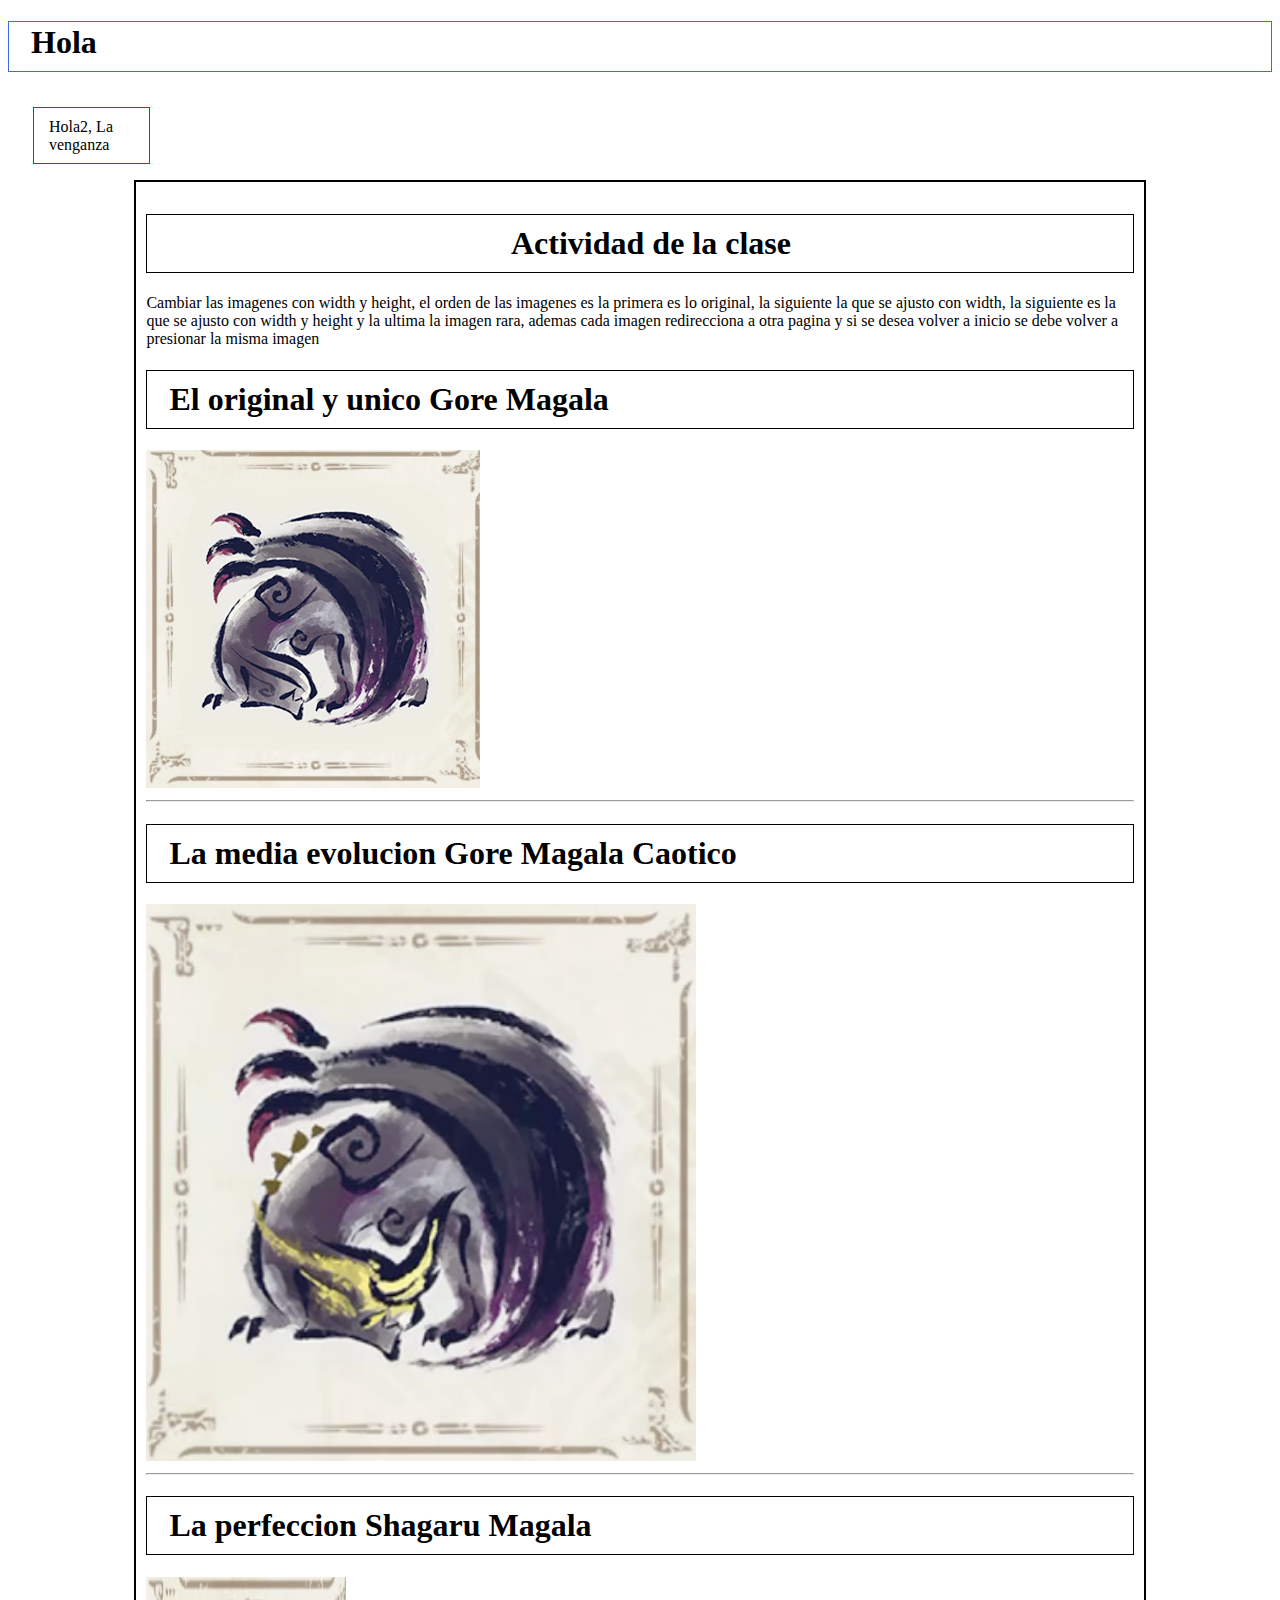
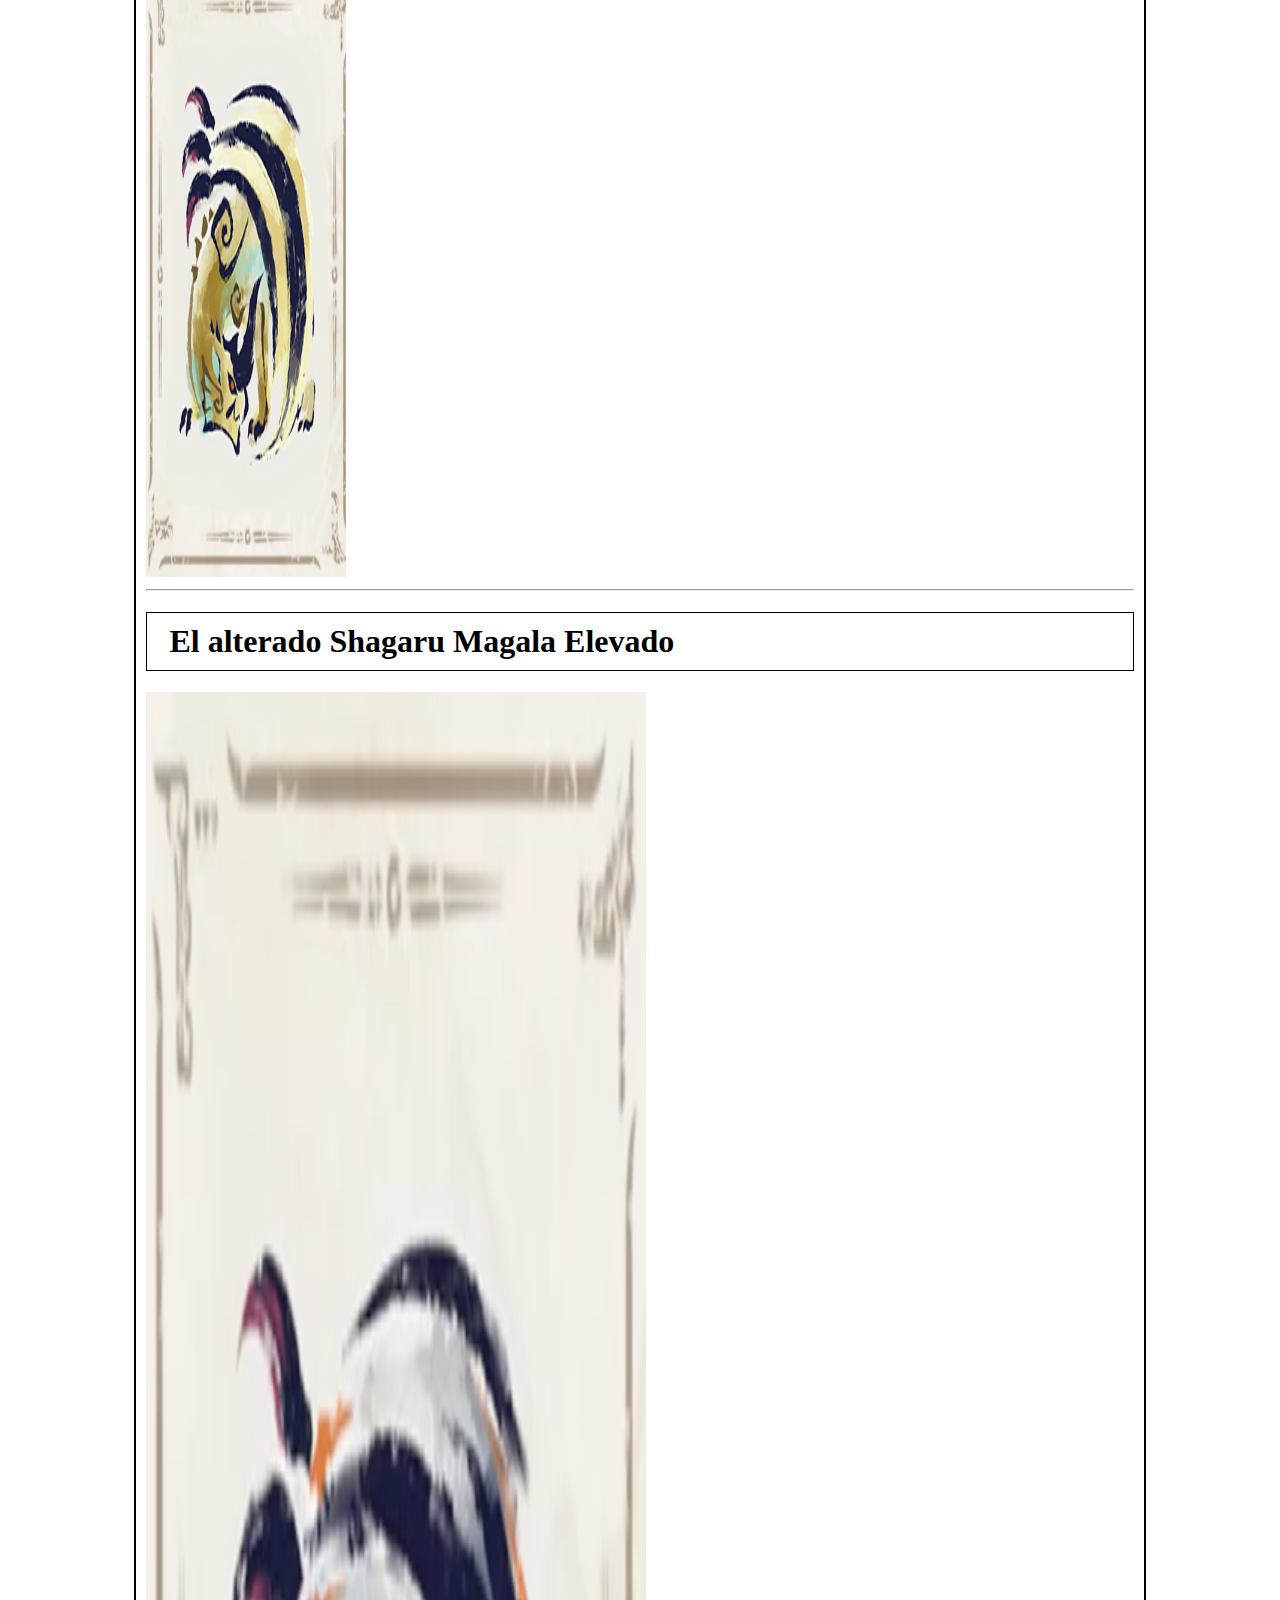
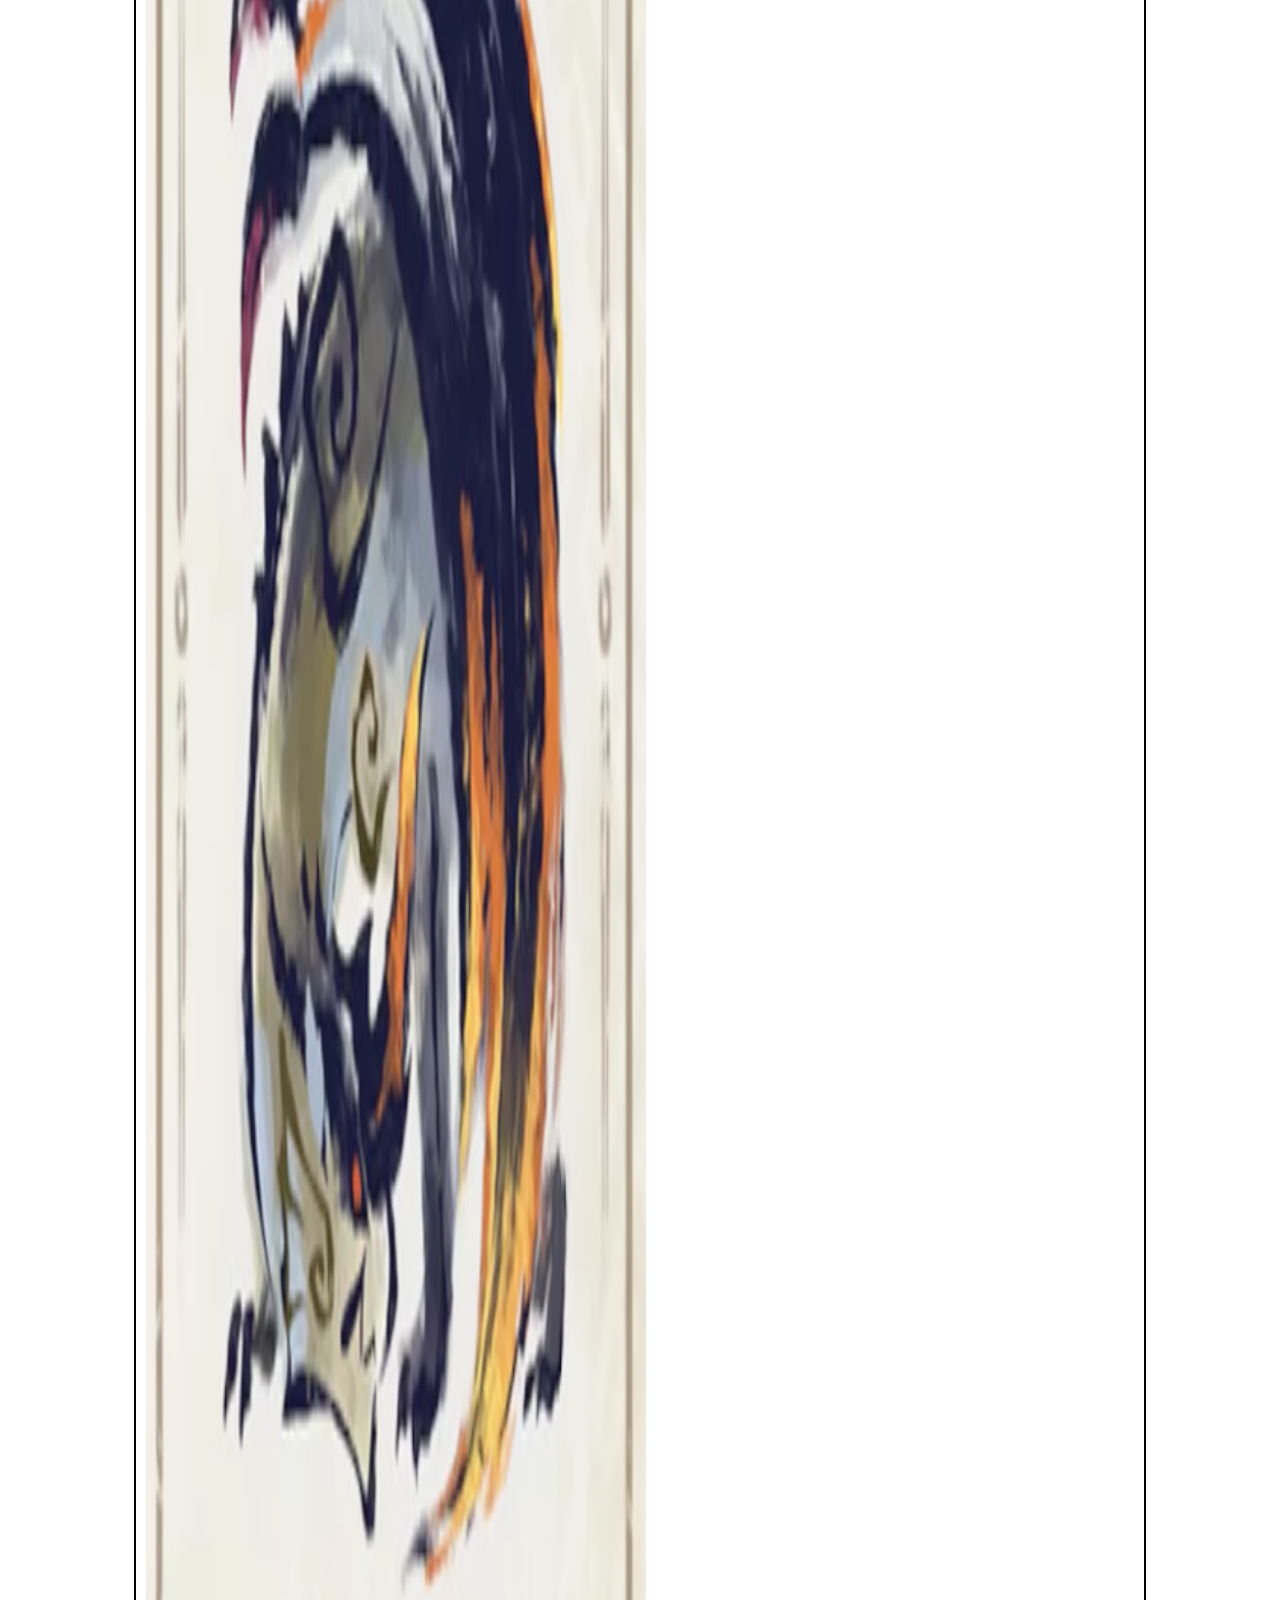
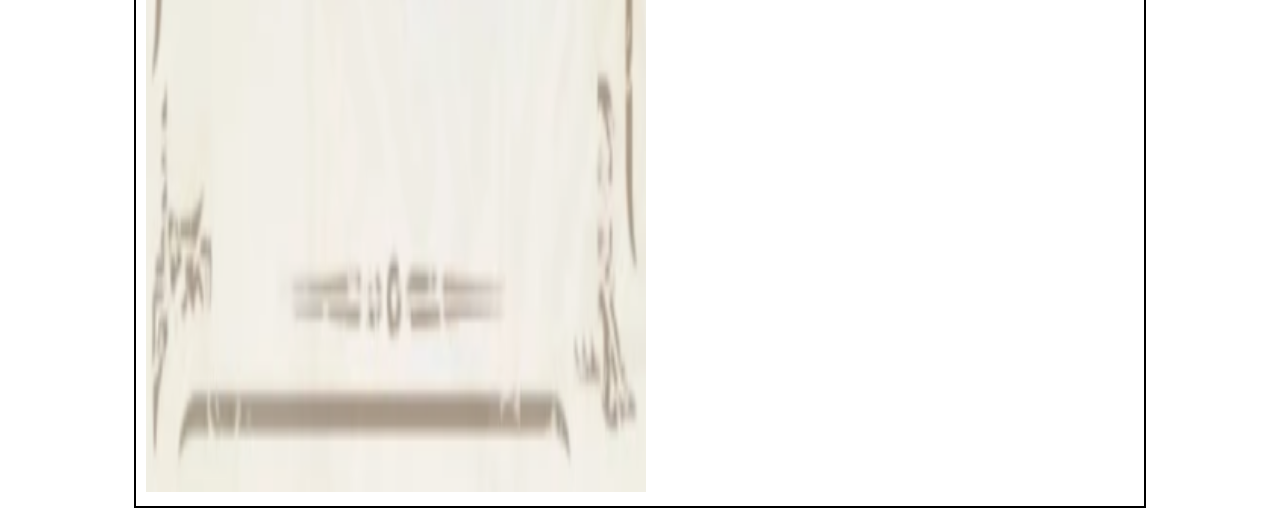
<file: clase29082023/index.html>
<!DOCTYPE html>
<html lang="en">

<head>
    <meta charset="UTF-8">
    <meta http-equiv="X-UA-Compatible" content="IE=edge">
    <meta name="viewport" content="width=device-width, initial-scale=1.0">
    <link rel="shortcut icon" href="img/log.jpg" type="image/x-icon">
    <link rel="stylesheet" href="estilos.css">
    <title>clase29-08-2023</title>
</head>

<body>
    <h1 class="ejemplo">Hola</h1>
    <p class="muestra">Hola2, La venganza</p>
    <!--height y width no son lo mismo que el padding y margin, estos modifican el tamaño del elemento-->

    <section class="imagenes">
        <h1 class="titulo">Actividad de la clase</h1>
        <p>Cambiar las imagenes con width y height, el orden de las imagenes es la primera es lo original,
            la siguiente la que se ajusto con width, la siguiente es la que se ajusto con width y height
            y la ultima la imagen rara, ademas cada imagen redirecciona a otra pagina y si se desea volver
            a inicio se debe volver a presionar la misma imagen</p>
        <!--imagen real-->
        <h1>El original y unico Gore Magala</h1>
        <a href="pagina1.html"><img class="real" src="img/gore.png" alt="imagen real"></a>
        <hr>
        <!--imagen ajustada con w-->
        <h1>La media evolucion Gore Magala Caotico</h1>
        <a href="pagina2.html"><img class="ajustW" src="img/goreC.png" alt="imagen ajustado ancho"></a>
        <hr>
        <!--imagen ajustada con w y h-->
        <h1>La perfeccion Shagaru Magala</h1>
        <a href="pagina3.html"><img class="ajustWH" src="img/shagaru.png" alt="imagen ajustada ancho y altura"></a>
        <hr>
        <!--imagen rara-->
        <h1>El alterado Shagaru Magala Elevado</h1>
        <a href="pagina4.html"><img class="rara" src="img/shagaruE.png" alt="imagen rara"></a>
    </section>

</body>

</html>
</file>
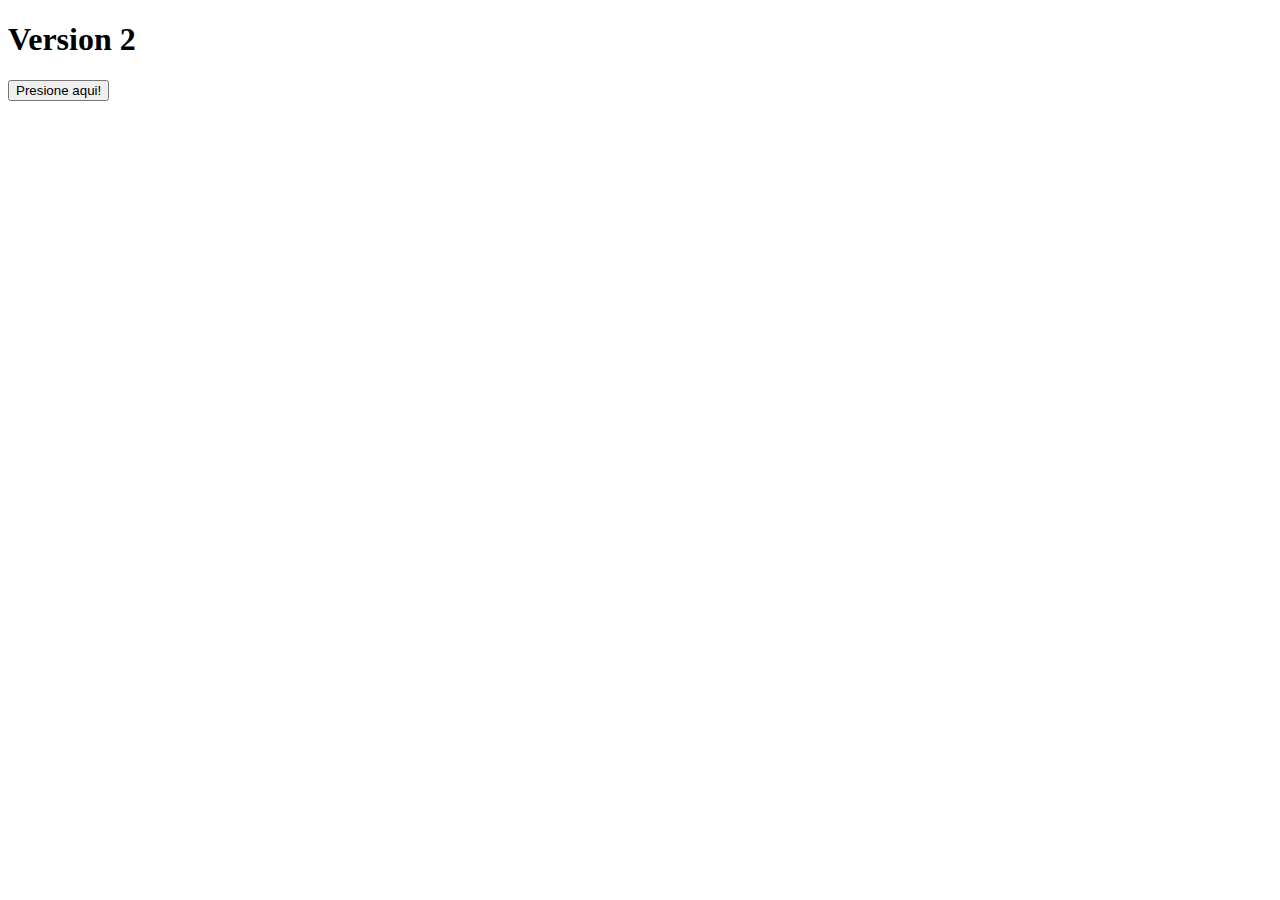
<file: clase05092023/index2.html>
<!DOCTYPE html>
<html lang="en">
<head>
    <meta charset="UTF-8">
    <meta name="viewport" content="width=device-width, initial-scale=1.0">
    <title>Segundo</title>
</head>
<body>
    <h1>Version 2</h1>
        <button onclick="saludar()">Presione aqui!</button>
    <script>
        function saludar(){
            alert("Me compras el RE:4 Remake?? (O.O)");
        }
    </script>
</body>
</html>
</file>
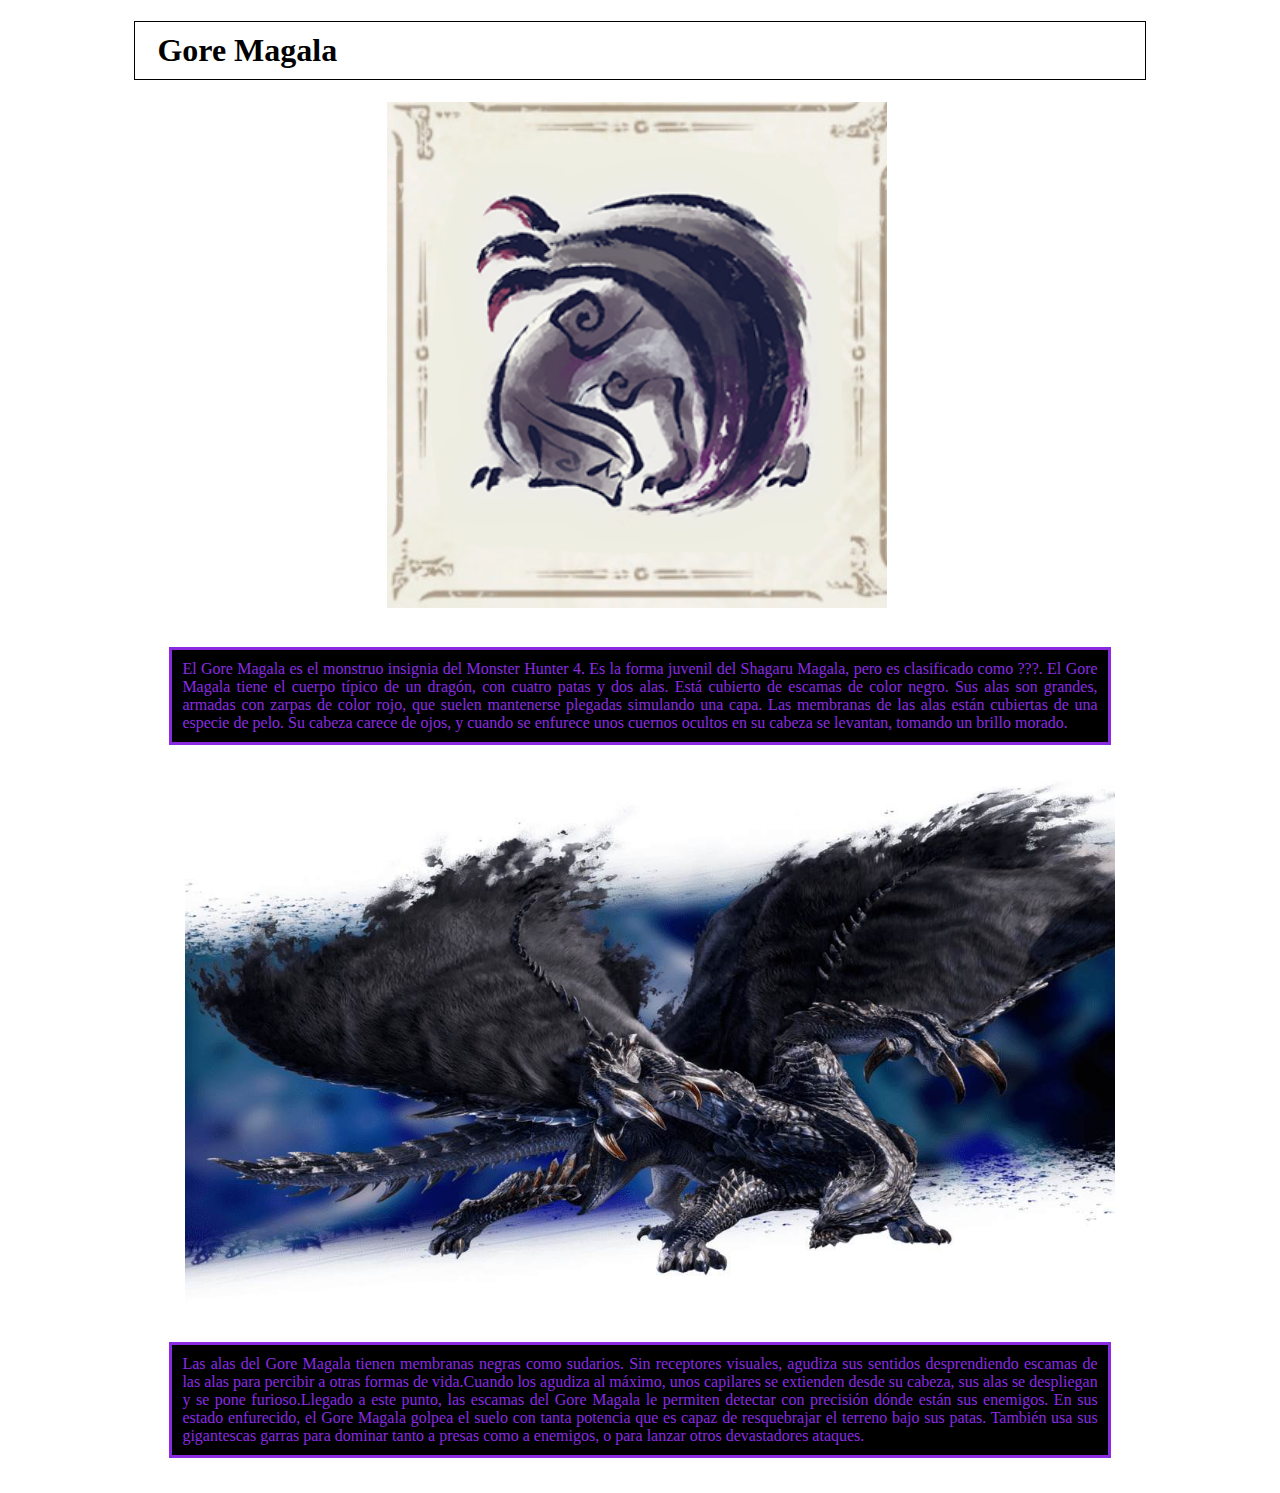
<file: clase29082023/pagina1.html>
<!DOCTYPE html>
<html lang="en">

<head>
    <meta charset="UTF-8">
    <meta http-equiv="X-UA-Compatible" content="IE=edge">
    <meta name="viewport" content="width=device-width, initial-scale=1.0">
    <link rel="shortcut icon" href="img/log.jpg" type="image/x-icon">
    <link rel="stylesheet" href="estilos.css">
    <title>Gore Magala</title>
</head>

<body>
    <section>
        <div class="descripcion1">
            <h1>Gore Magala</h1>
            <a href="index.html"><img class="gore" src="img/gore.png" alt="goreMagala"></a>
            <p class="info1">El Gore Magala es el monstruo insignia del Monster Hunter 4. 
                Es la forma juvenil del Shagaru Magala, pero
                es clasificado como ???. El Gore Magala tiene el cuerpo típico de un dragón, con cuatro patas y dos
                alas. Está cubierto de escamas de color negro. Sus alas son grandes, armadas con zarpas de color rojo,
                que suelen mantenerse plegadas simulando una capa. Las membranas de las alas están cubiertas de una
                especie de pelo. Su cabeza carece de ojos, y cuando se enfurece unos cuernos ocultos en su cabeza se
                levantan, tomando un brillo morado.</p>
            <img img class="gore2" src="img/gore2.jpg" alt="goreMagala">
            <p class="info1">Las alas del Gore Magala tienen membranas negras como sudarios.
                Sin receptores visuales, agudiza sus sentidos desprendiendo escamas de las alas para percibir a otras
                formas de vida.Cuando los agudiza al máximo, unos capilares se extienden desde su cabeza, sus alas se despliegan y se
                pone furioso.Llegado a este punto, las escamas del Gore Magala le permiten detectar con precisión dónde están sus
                enemigos.
                En sus estado enfurecido, el Gore Magala golpea el suelo con tanta potencia que es capaz de resquebrajar
                el terreno bajo sus patas. También usa sus gigantescas garras para dominar tanto a presas como a
                enemigos, o para lanzar otros devastadores ataques.</p>
        </div>
    </section>
</body>

</html>
</file>
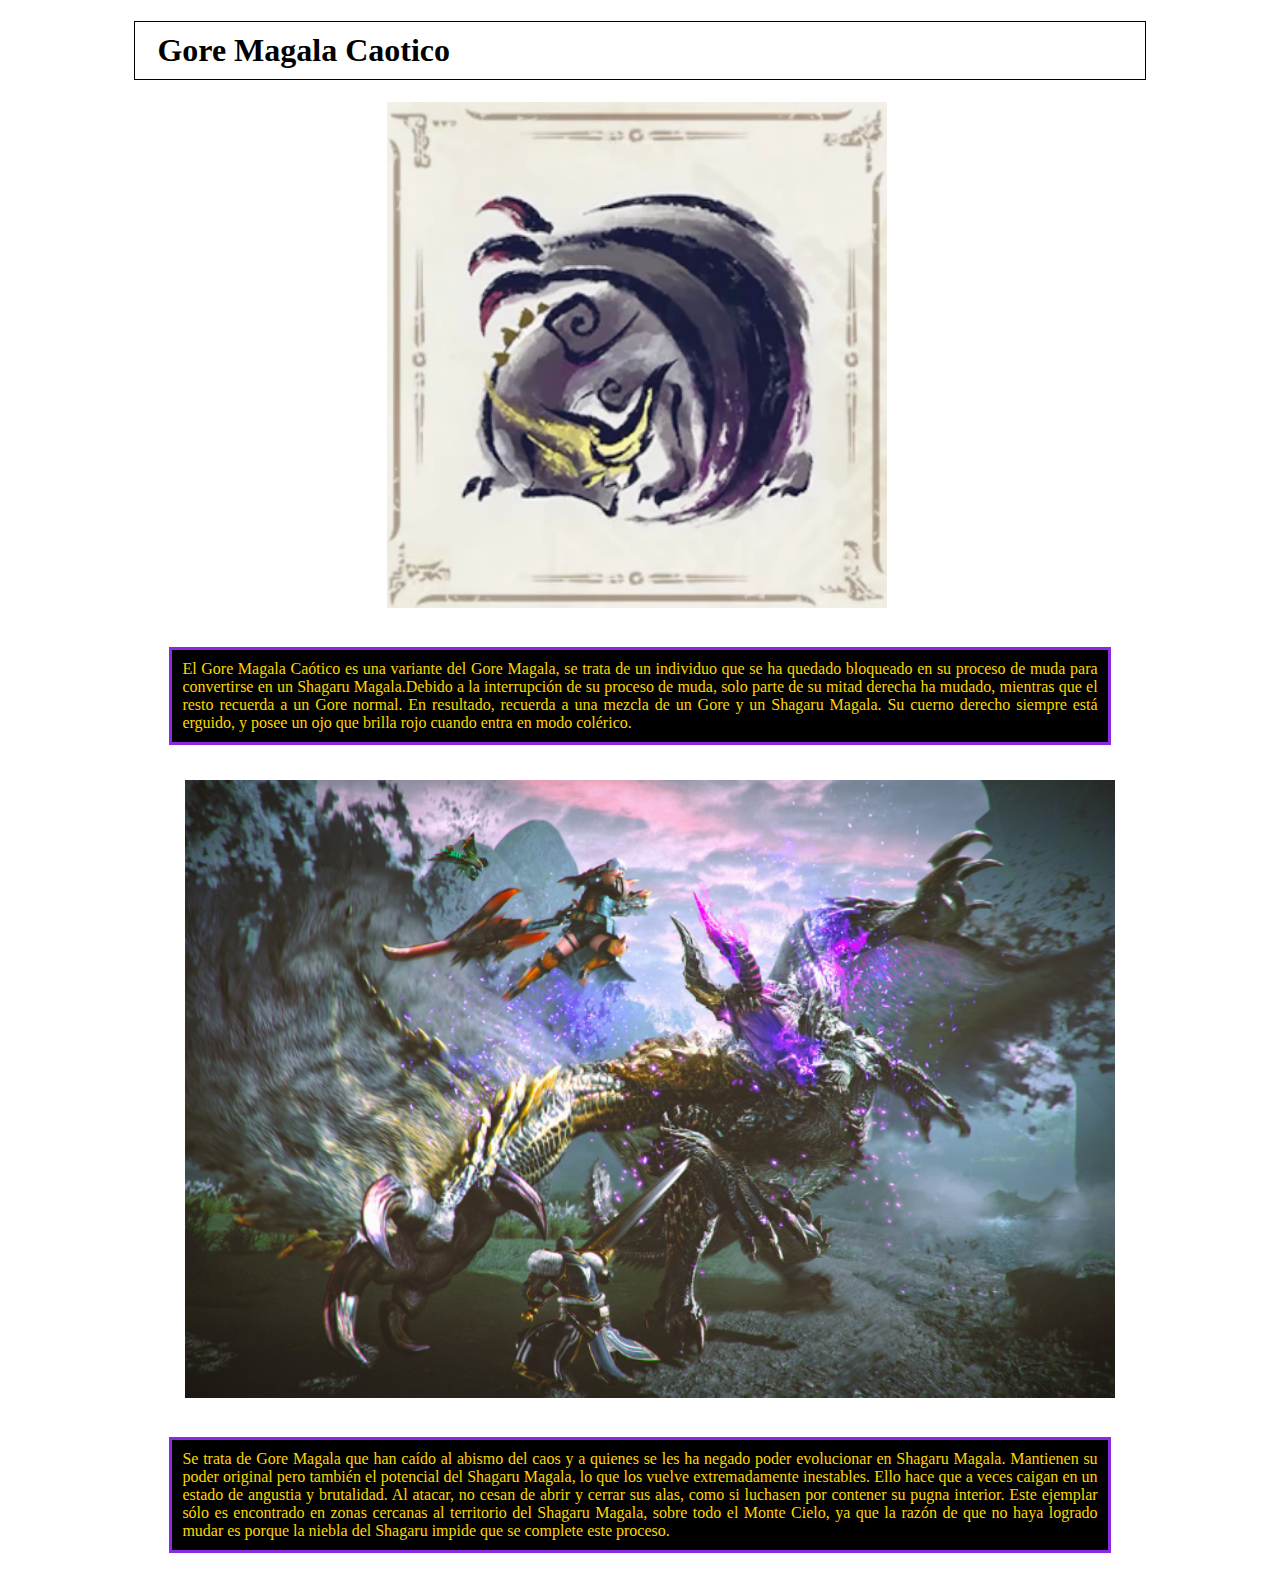
<file: clase29082023/pagina2.html>
<!DOCTYPE html>
<html lang="en">

<head>
    <meta charset="UTF-8">
    <meta http-equiv="X-UA-Compatible" content="IE=edge">
    <meta name="viewport" content="width=device-width, initial-scale=1.0">
    <link rel="shortcut icon" href="img/log.jpg" type="image/x-icon">
    <link rel="stylesheet" href="estilos.css">
    <title>Gore Magala Caotico</title>
</head>

<body>
    <section>
        <div class="descripcion2">
            <h1>Gore Magala Caotico</h1>
            <a href="index.html"><img class="goreC" src="img/goreC.png" alt="goreC"></a>

            <p class="info2">El Gore Magala Caótico es una variante del Gore Magala, se trata de un individuo que se ha
                quedado
                bloqueado en su proceso de muda para convertirse en un Shagaru Magala.Debido a la interrupción de su
                proceso de muda, solo parte de su mitad derecha ha mudado, mientras que el
                resto recuerda a un Gore normal. En resultado, recuerda a una mezcla de un Gore y un Shagaru Magala. Su
                cuerno derecho siempre está erguido, y posee un ojo que brilla rojo cuando entra en modo colérico.</p>
            <img class="goreC2" src="img/goreC2.png" alt="goreC">
            <p class="info2">Se trata de Gore Magala que han caído al abismo del caos y a quienes se les ha negado poder
                evolucionar
                en Shagaru Magala. Mantienen su poder original pero también el potencial del Shagaru Magala, lo que los
                vuelve extremadamente inestables.
                Ello hace que a veces caigan en un estado de angustia y brutalidad. Al atacar, no cesan de abrir y
                cerrar sus alas, como si luchasen por contener su pugna interior. Este ejemplar sólo es encontrado en
                zonas cercanas al territorio del Shagaru Magala, sobre todo el Monte
                Cielo, ya que la razón de que no haya logrado mudar es porque la niebla del Shagaru impide que se
                complete este proceso.</p>

        </div>
    </section>
</body>

</html>
</file>
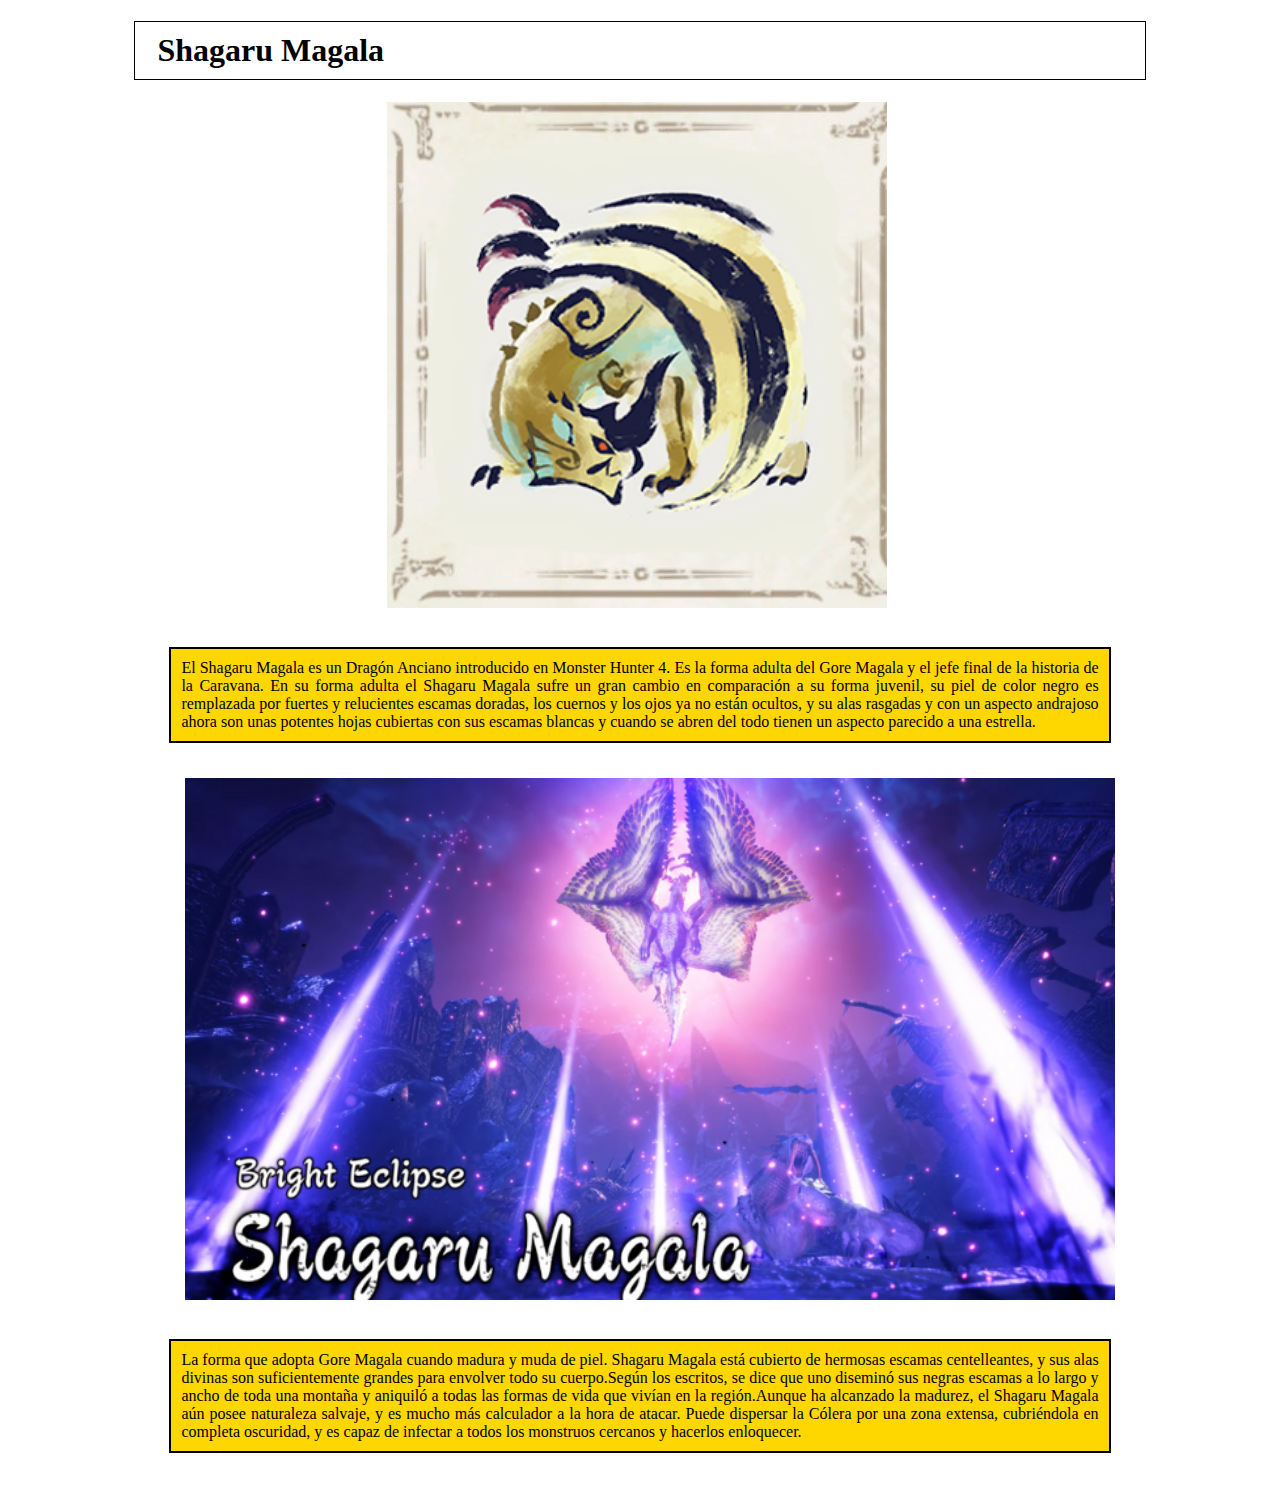
<file: clase29082023/pagina3.html>
<!DOCTYPE html>
<html lang="en">

<head>
    <meta charset="UTF-8">
    <meta http-equiv="X-UA-Compatible" content="IE=edge">
    <meta name="viewport" content="width=device-width, initial-scale=1.0">
    <link rel="shortcut icon" href="img/log.jpg" type="image/x-icon">
    <link rel="stylesheet" href="estilos.css">
    <title>Shagaru Magala</title>
</head>

<body>
    <section>
        <div class="descripcion3">
            <h1>Shagaru Magala</h1>
            <a href="index.html"><img class="shagaru" src="img/shagaru.png" alt="shagaru"></a>

            <p class="info3">El Shagaru Magala es un Dragón Anciano introducido en Monster Hunter 4. Es la forma adulta
                del Gore
                Magala y el jefe final de la historia de la Caravana. En su forma adulta el Shagaru Magala sufre un gran
                cambio en comparación a su forma juvenil, su piel de color negro es remplazada por fuertes y relucientes
                escamas doradas, los cuernos y los ojos ya no están ocultos, y su alas rasgadas y con un aspecto
                andrajoso ahora son unas potentes hojas cubiertas con sus escamas blancas y cuando se abren del todo
                tienen un aspecto parecido a una estrella.</p>
            <img class="shagaru2" src="img/shagaru2.png" alt="shagaru">
            <p class="info3">La forma que adopta Gore Magala cuando madura y muda de piel.
                Shagaru Magala está cubierto de hermosas escamas centelleantes, y sus alas divinas son suficientemente
                grandes para envolver todo su cuerpo.Según los escritos, se dice que uno diseminó sus negras escamas a
                lo largo y ancho de toda una montaña y
                aniquiló a todas las formas de vida que vivían en la región.Aunque ha alcanzado la madurez, el Shagaru
                Magala aún posee naturaleza salvaje, y es mucho más calculador
                a la hora de atacar. Puede dispersar la Cólera por una zona extensa, cubriéndola en completa oscuridad,
                y es capaz de infectar a todos los monstruos cercanos y hacerlos enloquecer.</p>
        </div>
    </section>
</body>

</html>
</file>
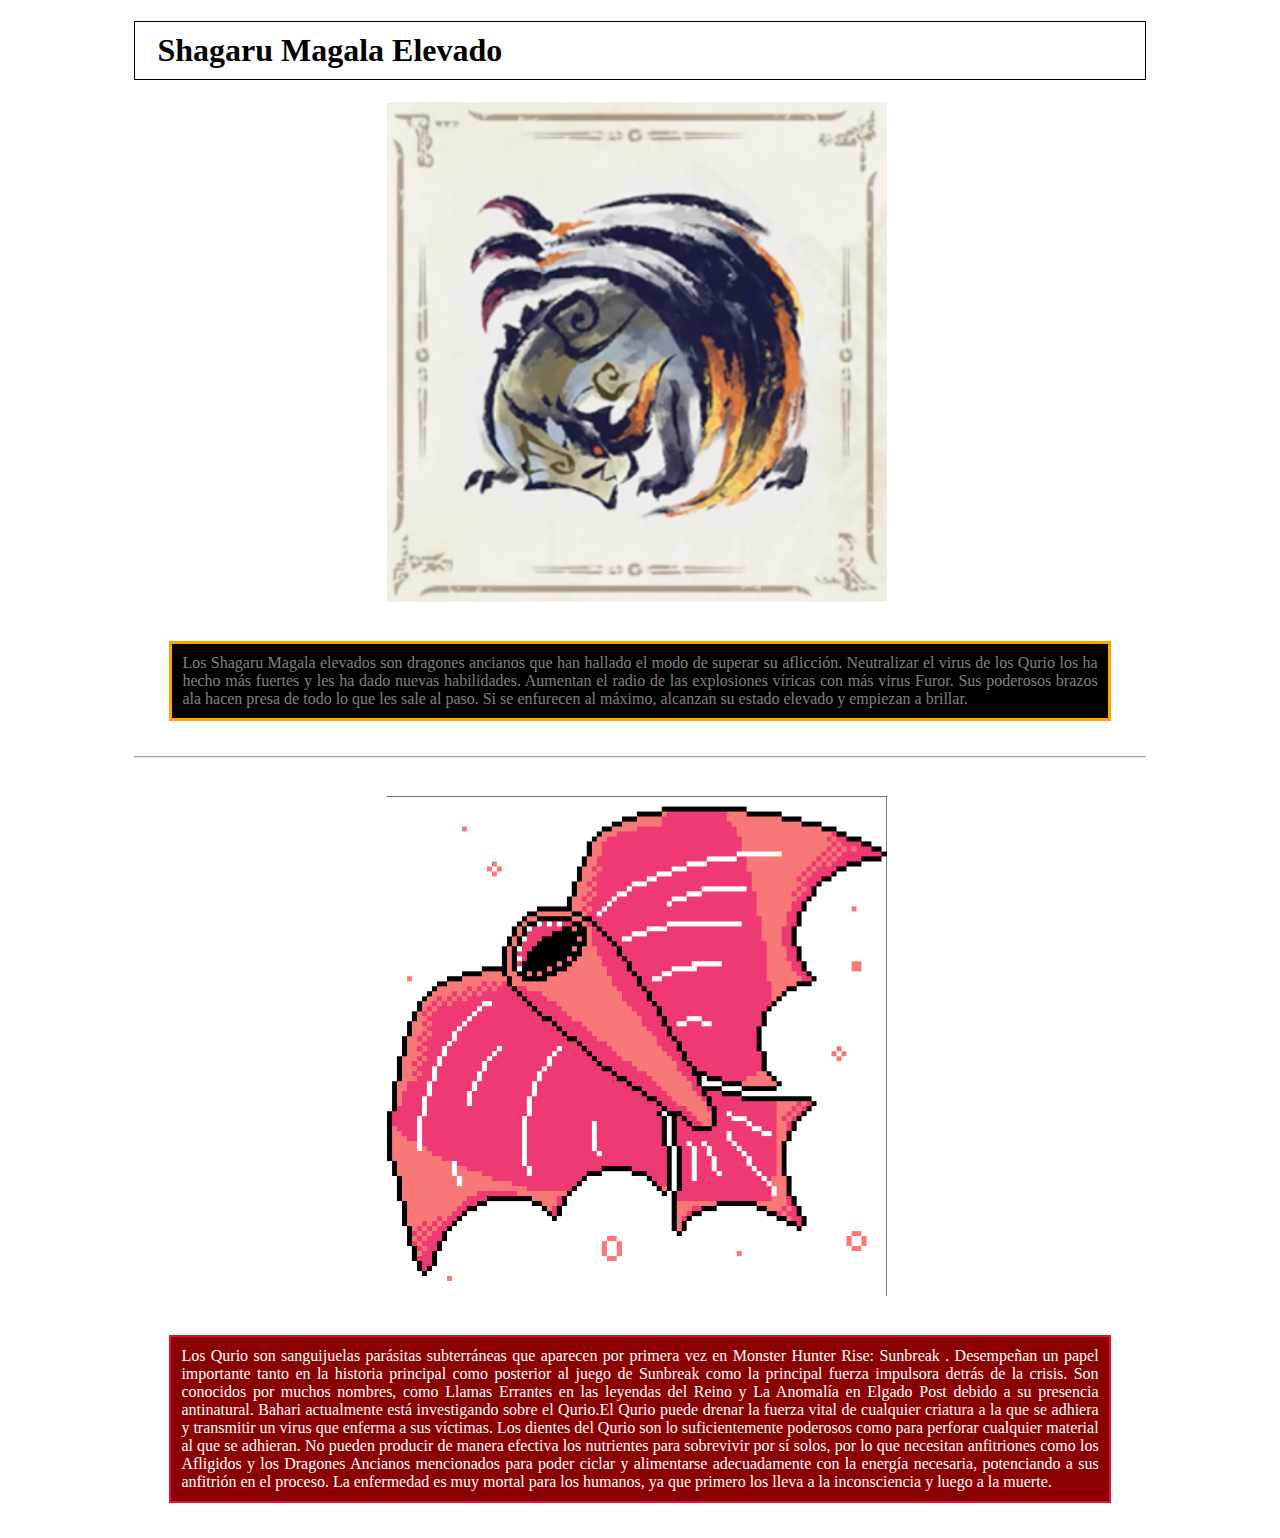
<file: clase29082023/pagina4.html>
<!DOCTYPE html>
<html lang="en">

<head>
    <meta charset="UTF-8">
    <meta http-equiv="X-UA-Compatible" content="IE=edge">
    <meta name="viewport" content="width=device-width, initial-scale=1.0">
    <link rel="shortcut icon" href="img/log.jpg" type="image/x-icon">
    <link rel="stylesheet" href="estilos.css">
    <title>Shagaru Magala Elevado</title>
</head>

<body>
    <section>
        <div class="descripcion4">
            <h1>Shagaru Magala Elevado</h1>
            <a href="index.html"><img class="shagaruE" src="img/shagaruE.png" alt="shagaruE"></a>
            
            <p class="info4">Los Shagaru Magala elevados son dragones ancianos que han hallado el modo de superar su
                aflicción.
                Neutralizar el virus de los Qurio los ha hecho más fuertes y les ha dado nuevas habilidades. Aumentan el
                radio de las explosiones víricas con más virus Furor. Sus poderosos brazos ala hacen presa de todo lo
                que les sale al paso. Si se enfurecen al máximo, alcanzan su estado elevado y empiezan a brillar.</p>
            <hr>
            <img class="qurio" src="img/qurio.png" alt="Qurio">
            <p class="infoextra">Los Qurio son sanguijuelas parásitas subterráneas que aparecen por primera vez en
                Monster Hunter Rise:
                Sunbreak . Desempeñan un papel importante tanto en la historia principal como posterior al juego de
                Sunbreak como la principal fuerza impulsora detrás de la crisis. Son conocidos por muchos nombres, como
                Llamas Errantes en las leyendas del Reino y La Anomalía en Elgado Post debido a su presencia
                antinatural. Bahari actualmente está investigando sobre el Qurio.El Qurio puede drenar la fuerza vital
                de cualquier criatura a la que se adhiera y transmitir un virus que
                enferma a sus víctimas. Los dientes del Qurio son lo suficientemente poderosos como para perforar
                cualquier material al que se adhieran. No pueden producir de manera efectiva los nutrientes para
                sobrevivir por sí solos, por lo que necesitan anfitriones como los Afligidos y los Dragones Ancianos
                mencionados para poder ciclar y alimentarse adecuadamente con la energía necesaria, potenciando a sus
                anfitrión en el proceso. La enfermedad es muy mortal para los humanos, ya que primero los lleva a la
                inconsciencia y luego a la muerte.</p>
        </div>
    </section>
</body>

</html>
</file>
<file: clase29082023/estilos.css>
.ejemplo {
    border: 1px solid royalblue;
    padding-left: 22px;
    padding-top: 2px;
    padding-bottom: 10px;
}

.imagenes {
    margin-left: 10%;
    margin-right: 10%;
    padding: 10px;
    border: 2px solid black;
}

h1 {
    border: 1px solid black;
    padding-left: 22px;
    padding-top: 10px;
    padding-bottom: 10px;
}

.titulo {
    text-align: center;
}

.muestra {
    border: 1px solid red;
    margin-left: 25px;
    margin-top: 35px;
    padding-top: 10px;
    padding-left: 15px;
    height: 45px;
    width: 100px;
}

.ajustW {
    width: 550px;
}

.ajustWH {
    width: 200px;
    height: 600px;
}

.rara {
    width: 500px;
    height: 3000px;
}



/*---------------------Pagina 1----------------------------*/

.descripcion1 {
    margin-left: 10%;
    margin-right: 10%;
}

.gore {
    margin-left: 25%;
    width: 500px;
}

.gore2 {
    margin-left: 5%;
    width: 930px;
}

.info1 {
    text-align: justify;
    margin: 35px;
    color: blueviolet;
    border: 3px solid blueviolet;
    background-color: black;
    padding: 10px;
}

/*---------------------Pagina 2----------------------------*/

.descripcion2 {
    margin-left: 10%;
    margin-right: 10%;
}

.goreC {
    margin-left: 25%;
    width: 500px;
}

.info2 {
    text-align: justify;
    margin: 35px;
    color: gold;
    border: 3px solid blueviolet;
    background-color: black;
    padding: 10px;
}

.goreC2 {
    margin-left: 5%;
    width: 930px;
}


/*---------------------Pagina 3----------------------------*/

.descripcion3 {
    margin-left: 10%;
    margin-right: 10%;
}

.shagaru {
    margin-left: 25%;
    width: 500px;
}

.shagaru2 {
    margin-left: 5%;
    width: 930px;
}

.info3 {
    text-align: justify;
    margin: 35px;
    color: black;
    background-color: gold;
    border: 2px solid black;
    padding: 10px;
}

/*---------------------Pagina 4----------------------------*/

.descripcion4 {
    margin-left: 10%;
    margin-right: 10%;
}

.shagaruE {
    margin-left: 25%;
    width: 500px;
}

.qurio {
    margin-left: 25%;
    margin-top: 30px;
    width: 500px;
}

.info4 {
    text-align: justify;
    margin: 35px;
    color: gray;
    background-color: black;
    padding: 10px;
    border: 3px solid orange;
}

.infoextra {
    text-align: justify;
    margin: 35px;
    color: white;
    background-color: darkred;
    padding: 10px;
    border: 2px solid crimson;
}
</file>
